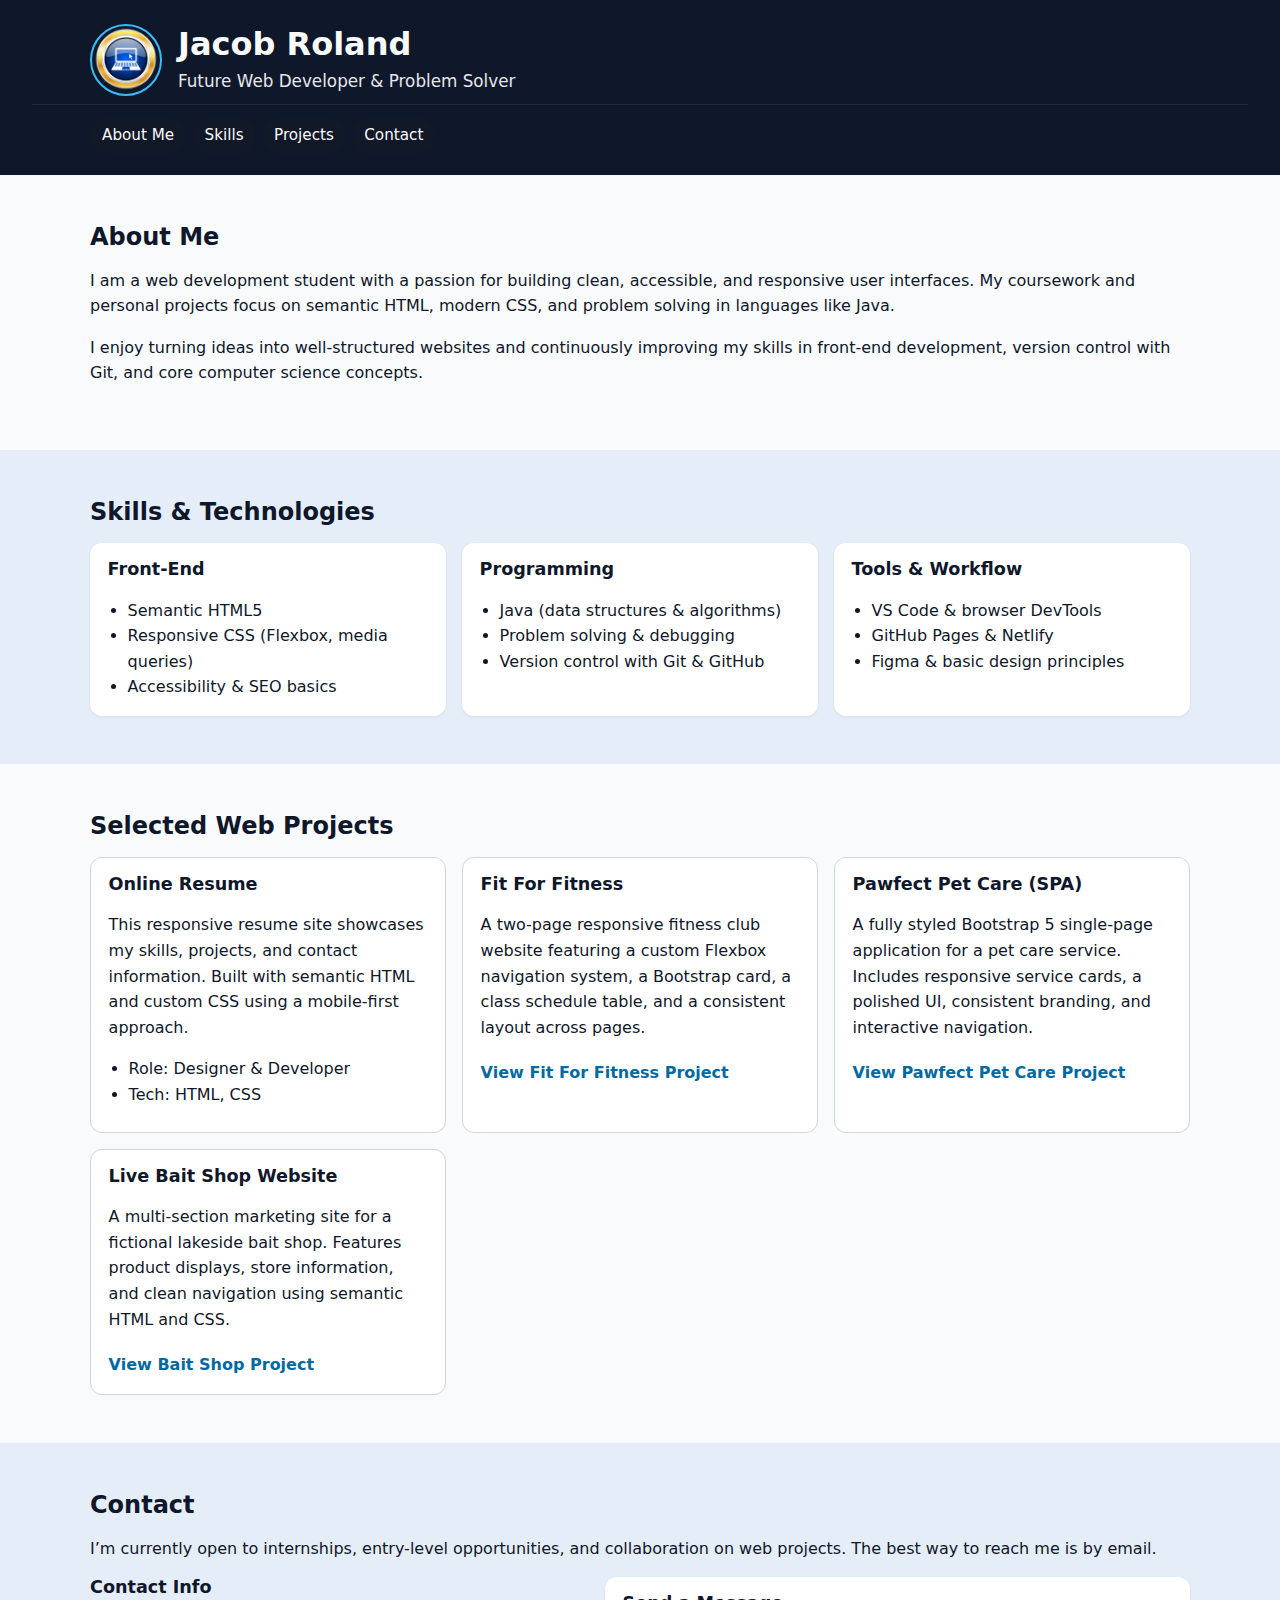
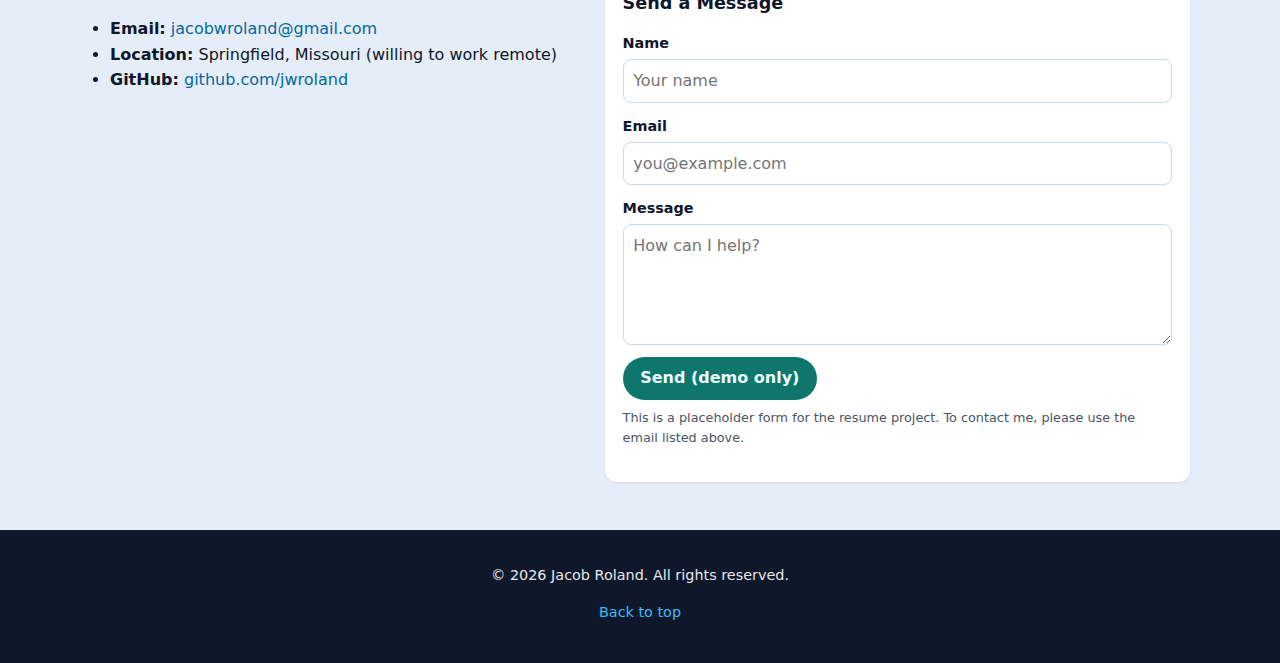
<file: index.html>
<!DOCTYPE html>
<html lang="en">

<head>
    <!--
        Name: Jacob Roland
        Course: Web Dev I – Final Resume Project
        Date: Fall 2025
        File: index.html
        Description: Personal resume website for Exam 4, published on GitHub Pages.
    -->

    <meta charset="UTF-8">
    <meta name="viewport" content="width=device-width, initial-scale=1.0">

    <title>Jacob Roland – Web Developer Resume</title>

    <!-- Basic SEO -->
    <meta name="description"
        content="Online resume and portfolio for Jacob Roland, an aspiring web developer with experience in HTML, CSS, and Java.">
    <meta name="author" content="Jacob Roland">

    <!-- Open Graph (Good for SEO/social) -->
    <meta property="og:title" content="Jacob Roland – Web Developer Resume">
    <meta property="og:description"
        content="Responsive resume site showcasing skills, projects, and contact information.">
    <meta property="og:type" content="website">

    <link rel="stylesheet" href="css/styles.css">
</head>

<body>
    <header class="site-header" id="top">
        <div class="branding">
            <img src="images/profile.png" alt="Professional computer science logo" class="profile-photo">
            <div>
                <h1>Jacob Roland</h1>
                <p class="tagline">Future Web Developer &amp; Problem Solver</p>
            </div>
        </div>

        <nav class="site-nav" aria-label="Primary navigation">
            <ul>
                <li><a href="#about">About Me</a></li>
                <li><a href="#skills">Skills</a></li>
                <li><a href="#projects">Projects</a></li>
                <li><a href="#contact">Contact</a></li>
            </ul>
        </nav>
    </header>

    <main id="main-content">
        <!-- ABOUT SECTION -->
        <section id="about" class="section">
            <div class="section-inner">
                <h2>About Me</h2>
                <p>
                    I am a web development student with a passion for building clean, accessible, and responsive user
                    interfaces.
                    My coursework and personal projects focus on semantic HTML, modern CSS, and problem solving in
                    languages like Java.
                </p>
                <p>
                    I enjoy turning ideas into well-structured websites and continuously improving my skills in
                    front-end development,
                    version control with Git, and core computer science concepts.
                </p>
            </div>
        </section>

        <!-- SKILLS SECTION -->
        <section id="skills" class="section section-alt">
            <div class="section-inner">
                <h2>Skills &amp; Technologies</h2>

         <div class="skills-grid" role="list" aria-label="Technical skills">
                    <article class="skill-card">
                        <h3>Front-End</h3>
                        <ul>
                            <li>Semantic HTML5</li>
                            <li>Responsive CSS (Flexbox, media queries)</li>
                            <li>Accessibility &amp; SEO basics</li>
                        </ul>
                    </article>

                    <article class="skill-card">
                        <h3>Programming</h3>
                        <ul>
                            <li>Java (data structures &amp; algorithms)</li>
                            <li>Problem solving &amp; debugging</li>
                            <li>Version control with Git &amp; GitHub</li>
                        </ul>
                    </article>

                    <article class="skill-card">
                        <h3>Tools &amp; Workflow</h3>
                        <ul>
                            <li>VS Code &amp; browser DevTools</li>
                            <li>GitHub Pages &amp; Netlify</li>
                            <li>Figma &amp; basic design principles</li>
                        </ul>
                    </article>
                </div>
            </div>
        </section>

        <!-- PROJECTS SECTION -->
<section id="projects" class="section">
    <div class="section-inner">
        <h2>Selected Web Projects</h2>

        <div class="projects-grid">

            <!-- ONLINE RESUME (THIS SITE) -->
            <article class="project-card">
                <h3>Online Resume</h3>
                <p>
                    This responsive resume site showcases my skills, projects, and contact information.
                    Built with semantic HTML and custom CSS using a mobile-first approach.
                </p>
                <ul class="project-meta">
                    <li>Role: Designer &amp; Developer</li>
                    <li>Tech: HTML, CSS</li>
                </ul>
            </article>

            <!-- FIT FOR FITNESS -->
            <article class="project-card">
                <h3>Fit For Fitness</h3>
                <p>
                    A two-page responsive fitness club website featuring a custom Flexbox navigation system,
                    a Bootstrap card, a class schedule table, and a consistent layout across pages.
                </p>
                <a class="project-link" href="webprojects/fit-for-fitness/index.html">
                    View Fit For Fitness Project
                </a>
            </article>

            <!-- PAWFECT PET CARE -->
            <article class="project-card">
                <h3>Pawfect Pet Care (SPA)</h3>
                <p>
                    A fully styled Bootstrap 5 single-page application for a pet care service.
                    Includes responsive service cards, a polished UI, consistent branding, and interactive navigation.
                </p>
                <a class="project-link" href="webprojects/pawfect-pet-care/index.html">
                    View Pawfect Pet Care Project
                </a>
            </article>

            <!-- BAIT SHOP -->
            <article class="project-card">
                <h3>Live Bait Shop Website</h3>
                <p>
                    A multi-section marketing site for a fictional lakeside bait shop.
                    Features product displays, store information, and clean navigation using semantic HTML and CSS.
                </p>
                <a class="project-link" href="webprojects/baitshop/index.html">
                    View Bait Shop Project
                </a>
            </article>

        </div>
    </div>
</section>

        <!-- CONTACT SECTION -->
        <section id="contact" class="section section-alt">
            <div class="section-inner">
                <h2>Contact</h2>

                <p>
                    I’m currently open to internships, entry-level opportunities, and collaboration on web projects.
                    The best way to reach me is by email.
                </p>

                <div class="contact-layout">
                    <div class="contact-info">
                        <h3>Contact Info</h3>
                        <ul>
                            <li><strong>Email:</strong> <a href="mailto:jacobwroland@gmail.com">jacobwroland@gmail.com</a>
                            </li>
                            <li><strong>Location:</strong> Springfield, Missouri (willing to work remote)</li>
                            <li><strong>GitHub:</strong> <a
                                    href="https://github.com/jwroland">github.com/jwroland</a>
                            </li>
                        </ul>
                    </div>

                    <form class="contact-form" aria-label="Contact form">
                        <h3>Send a Message</h3>

                        <div class="form-field">
                            <label for="name">Name</label>
                            <input type="text" id="name" name="name" placeholder="Your name">
                        </div>

                        <div class="form-field">
                            <label for="email">Email</label>
                            <input type="email" id="email" name="email" placeholder="you@example.com">
                        </div>

                        <div class="form-field">
                            <label for="message">Message</label>
                            <textarea id="message" name="message" rows="4" placeholder="How can I help?"></textarea>
                        </div>

                        <button type="submit" class="btn-primary">Send (demo only)</button>
                        <p class="form-note">
                            This is a placeholder form for the resume project. To contact me, please use the email
                            listed above.
                        </p>
                    </form>
                </div>
            </div>
        </section>
    </main>

    <footer class="site-footer">
        <p>&copy; <span id="year"></span> Jacob Roland. All rights reserved.</p>
        <p><a href="#top">Back to top</a></p>
    </footer>

    <script>
        // Small, validator-safe enhancement: set current year
        const yearSpan = document.getElementById('year');
        if (yearSpan) {
            yearSpan.textContent = new Date().getFullYear();
        }
    </script>
</body>

</html>
</file>
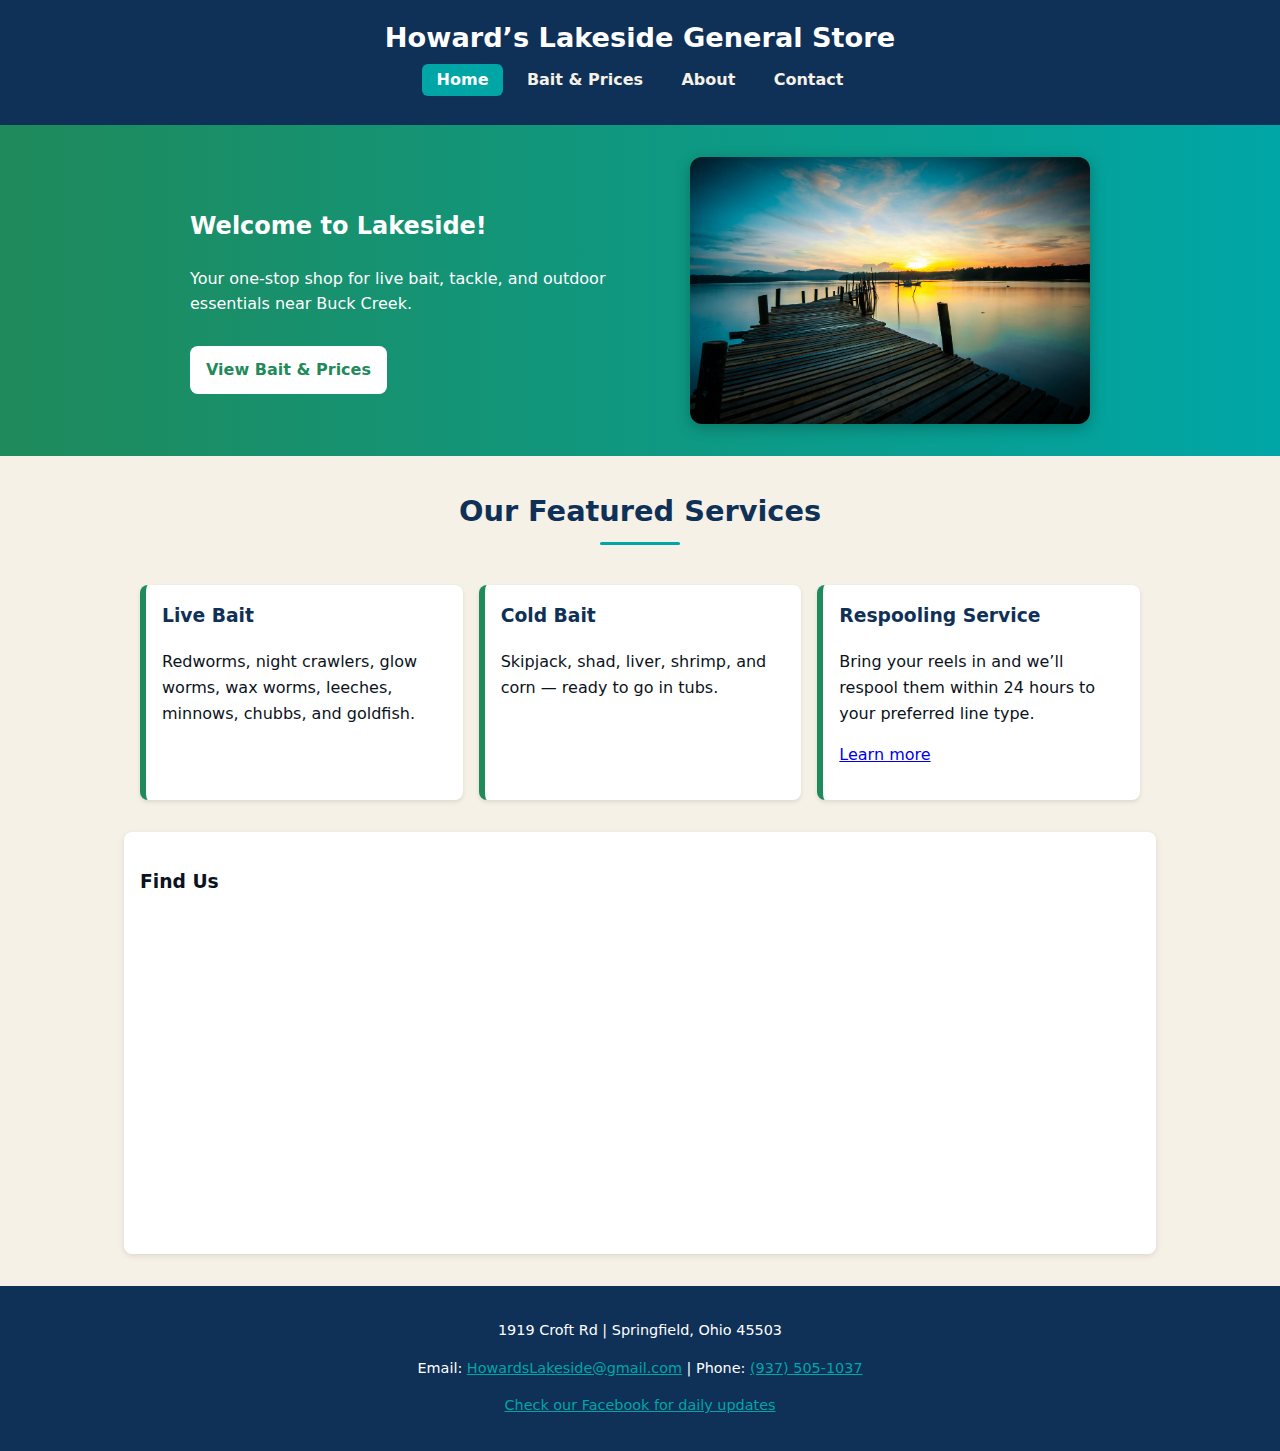
<file: webprojects/baitshop/index.html>
<!DOCTYPE html>
<html lang="en">
<!--Author: Jacob Roland -->

<head>
    <meta charset="UTF-8">
    <meta name="viewport" content="width=device-width, initial-scale=1.0">
    <title>Howard’s Lakeside General Store</title>
    <link rel="stylesheet" href="style.css">
</head>

<body>

    <header class="site-header">
        <h1>Howard’s Lakeside General Store</h1>
        <nav>
            <ul>
                <li><a href="index.html" aria-current="page">Home</a></li>
                <li><a href="bait.html">Bait & Prices</a></li>
                <li><a href="about.html">About</a></li>
                <li><a href="contact.html">Contact</a></li>
            </ul>
        </nav>
    </header>

    <section class="hero">
        <div class="hero-text">
            <h2>Welcome to Lakeside!</h2>
            <p>Your one-stop shop for live bait, tackle, and outdoor essentials near Buck Creek.</p>
            <a class="btn" href="bait.html">View Bait & Prices</a>
        </div>
        <img src="image/hero.jpg" alt="Fishing dock at sunrise on a calm lake">
    </section>

    <section class="features">
        <h2>Our Featured Services</h2>
        <article>
            <h3>Live Bait</h3>
            <p>Redworms, night crawlers, glow worms, wax worms, leeches, minnows, chubbs, and goldfish.</p>
        </article>
        <article>
            <h3>Cold Bait</h3>
            <p>Skipjack, shad, liver, shrimp, and corn — ready to go in tubs.</p>
        </article>
        <article>
            <h3>Respooling Service</h3>
            <p>Bring your reels in and we’ll respool them within 24 hours to your preferred line type.</p>
            <p><a class="text-link" href="about.html#respool">Learn more</a></p>
        </article>
    </section>


    <section class="map">
        <h3>Find Us</h3>
        <iframe title="Map to Howard’s Lakeside General Store"
            src="https://www.google.com/maps?q=1919+Croft+Rd,+Springfield,+Ohio+45503&output=embed"></iframe>
    </section>

    <footer>
        <p>1919 Croft Rd | Springfield, Ohio 45503</p>
        <p>Email: <a href="mailto:HowardsLakeside@gmail.com">HowardsLakeside@gmail.com</a> |
            Phone: <a href="tel:+19375051037">(937) 505-1037</a></p>
        <p><a href="https://www.facebook.com/people/Howards-Lakeside-General-Store/100057407261126/" target="_blank">Check our Facebook for daily updates</a></p>
    </footer>

</body>

</html>
</file>
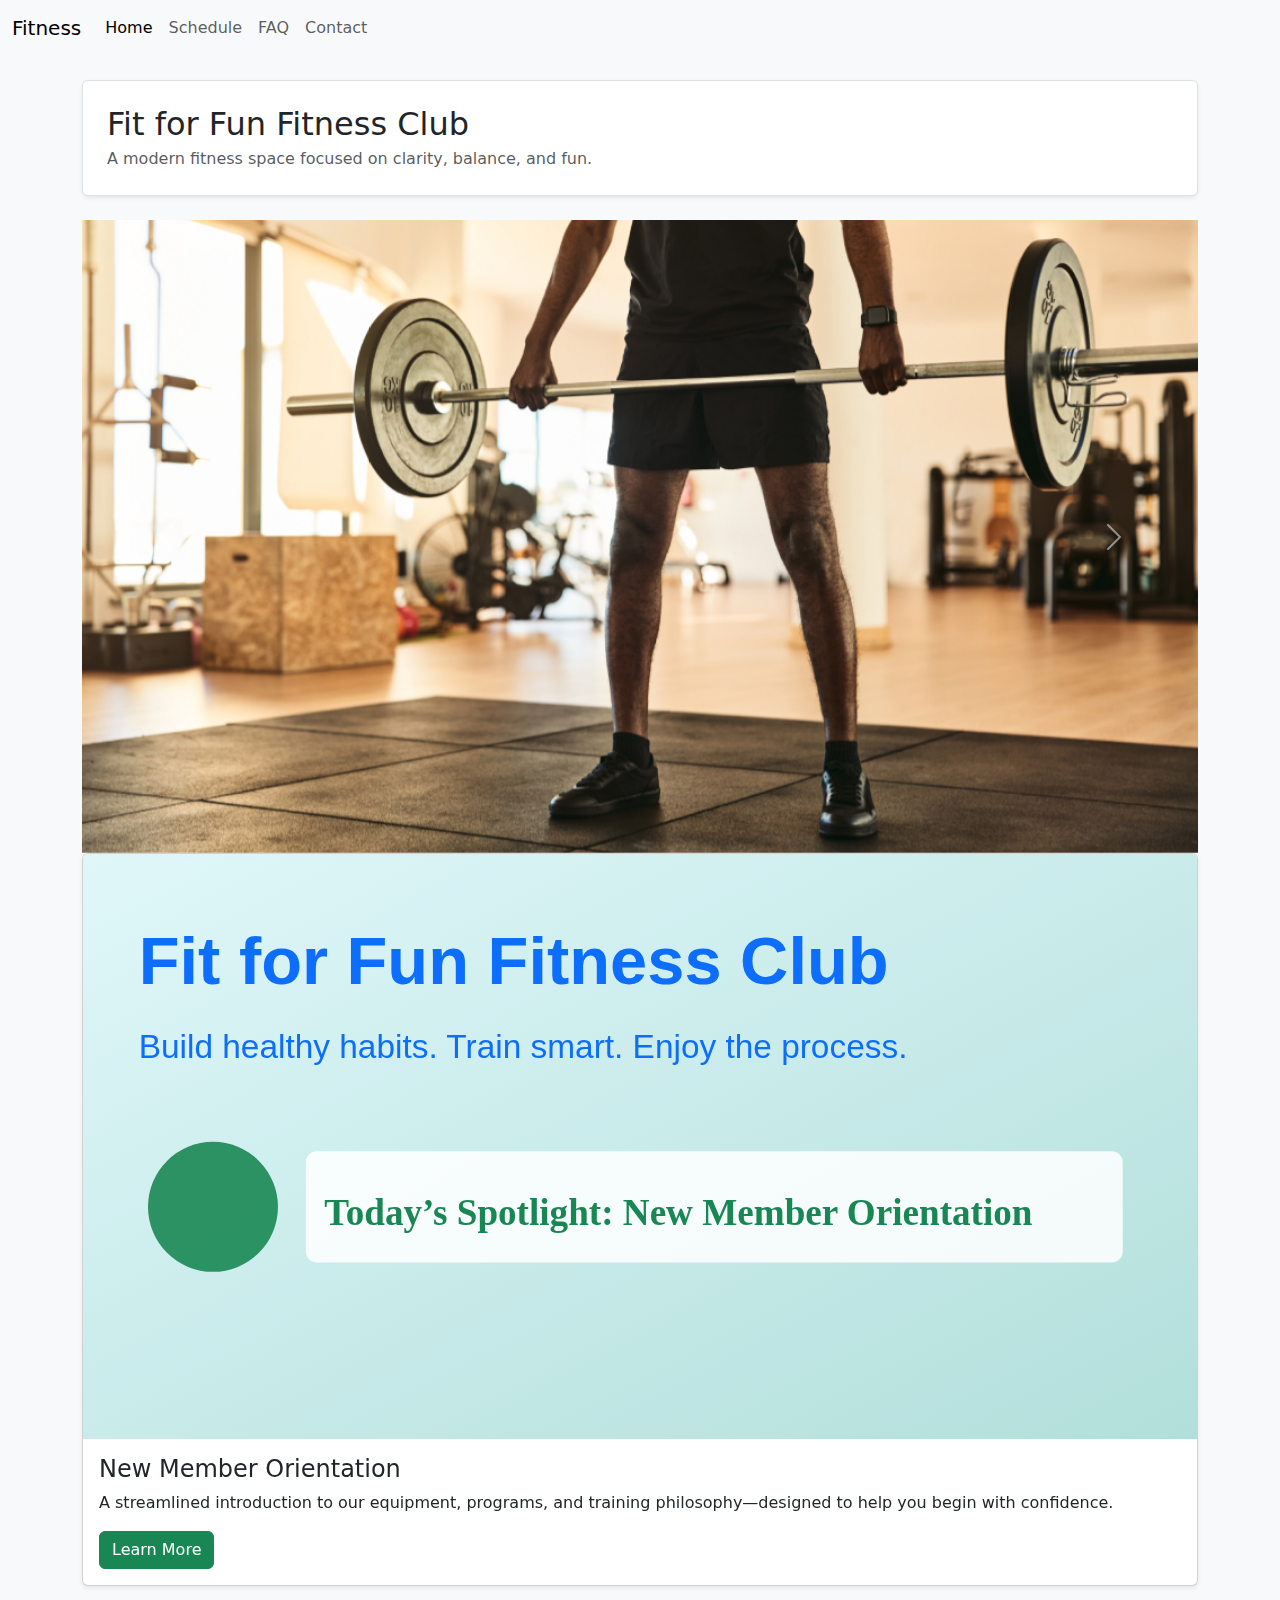
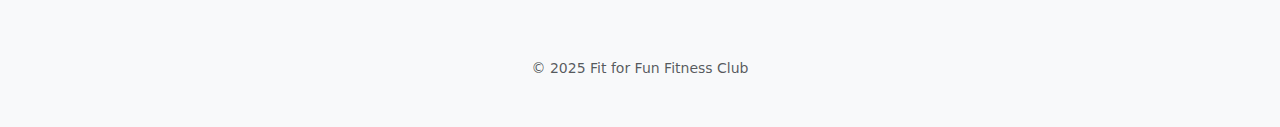
<file: webprojects/fit-for-fitness/index.html>
<!DOCTYPE html>
<html lang="en">
<!-- Name: Jacob Roland -->

<head>
  <meta charset="UTF-8">
  <meta name="viewport" content="width=device-width, initial-scale=1">
  <title>Fit for Fun Fitness Club</title>
  <!-- Bootstrap CSS -->
  <link href="https://cdn.jsdelivr.net/npm/bootstrap@5.3.3/dist/css/bootstrap.min.css" rel="stylesheet">
  <!-- Custom styles -->
  <link href="styles.css" rel="stylesheet">

</head>

<body class="bg-light">

  <!-- Bootstrap Navbar -->
  <nav class="navbar navbar-expand-lg navbar-light bg-light">
    <div class="container-fluid">
      <a class="navbar-brand" href="#">Fitness</a>
      <button class="navbar-toggler" type="button" data-bs-toggle="collapse" data-bs-target="#navbarNav"
        aria-controls="navbarNav" aria-expanded="false" aria-label="Toggle navigation">
        <span class="navbar-toggler-icon"></span>
      </button>
      <div class="collapse navbar-collapse" id="navbarNav">
        <ul class="navbar-nav">
          <li class="nav-item">
            <a class="nav-link active" aria-current="page" href="index.html">Home</a>
          </li>
          <li class="nav-item">
            <a class="nav-link" href="schedule.html">Schedule</a>
          </li>
          <li class="nav-item">
            <a class="nav-link" href="faq.html">FAQ</a>
          </li>
          <li class="nav-item">
            <a class="nav-link" href="contactus.html">Contact</a>
          </li>
        </ul>
      </div>
    </div>
  </nav>

  <main class="container my-4">

    <header class="mb-4 p-4 border rounded shadow-sm bg-white">
      <h1 class="h2 mb-1">Fit for Fun Fitness Club</h1>
      <p class="mb-0 text-muted">
        A modern fitness space focused on clarity, balance, and fun.
      </p>
    </header>
    <!-- Bootstrap Carousel -->
    <div id="carousel" class="carousel slide" data-bs-ride="carousel">
      <div class="carousel-inner">
        <div class="carousel-item active">
          <img src="images/weightlifting.jpg" class="d-block w-100" alt="weight-lifting">
        </div>
        <div class="carousel-item">
          <img src="images/yoga.webp" class="d-block w-100" alt="yoga">
        </div>
        <div class="carousel-item">
          <img src="images/spin.jpg" class="d-block w-100" alt="spin class">
        </div>
      </div>
      <button class="carousel-control-prev" type="button" data-bs-target="#carousel" data-bs-slide="prev">
        <span class="carousel-control-prev-icon" aria-hidden="true"></span>
        <span class="visually-hidden">Previous</span>
      </button>
      <button class="carousel-control-next" type="button" data-bs-target="#carousel" data-bs-slide="next">
        <span class="carousel-control-next-icon" aria-hidden="true"></span>
        <span class="visually-hidden">Next</span>
      </button>
    </div>
    <!-- Single Bootstrap Card -->
    <section class="mb-5">
      <div class="card shadow-sm">
        <img src="images/fitness-card.svg" class="card-img-top" alt="Fitness promotional graphic">
        <div class="card-body">
          <h2 class="card-title h4">New Member Orientation</h2>
          <p class="card-text">A streamlined introduction to our equipment, programs, and training philosophy—designed
            to help you begin with confidence.</p>
          <a href="contactus.html" class="btn btn-success">Learn More</a>
        </div>
      </div>
    </section>

    <footer class="py-4 text-center text-muted small">
      <p class="mb-0">&copy; 2025 Fit for Fun Fitness Club</p>
    </footer>

  </main>
  <!-- Bootstrap JS -->
  <script src="https://cdn.jsdelivr.net/npm/bootstrap@5.3.3/dist/js/bootstrap.bundle.min.js"></script>
</body>

</html>
</file>
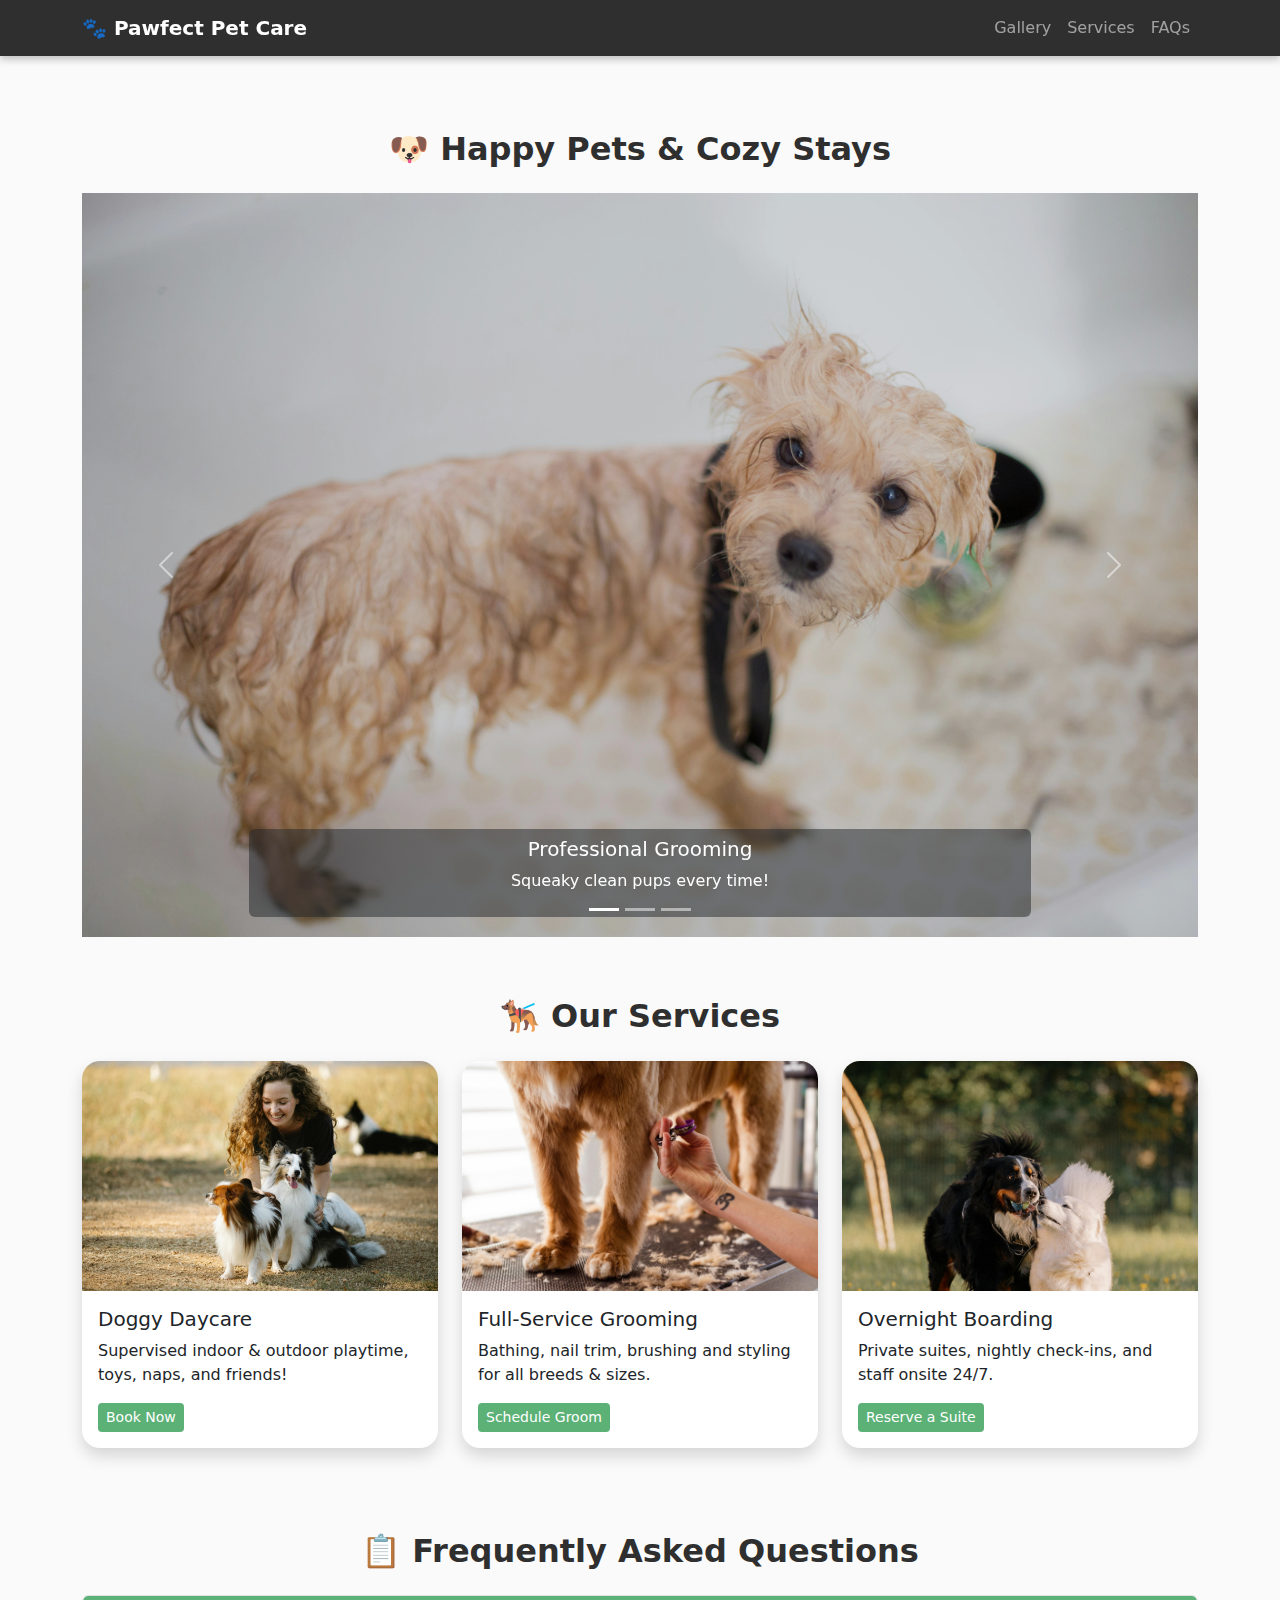
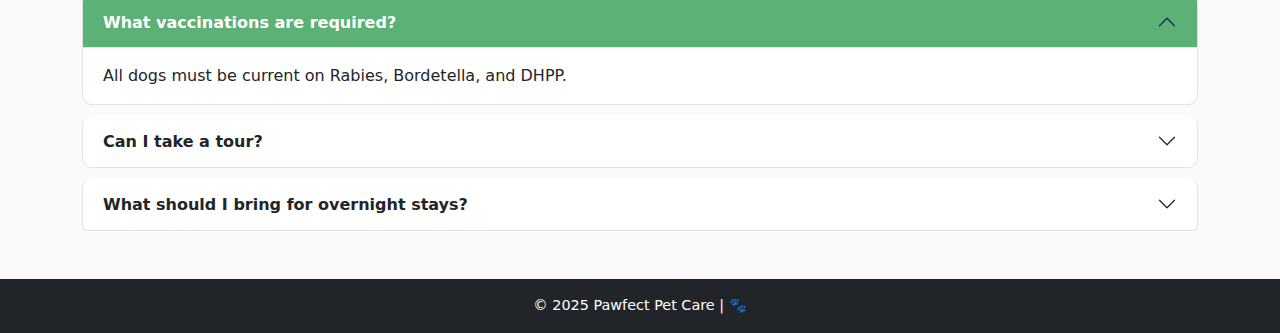
<file: webprojects/pawfect-pet-care/index.html>
<!DOCTYPE html>
<html lang="en">

<head>
    <meta charset="UTF-8">
    <meta name="viewport" content="width=device-width, initial-scale=1">
    <title>Pawfect Pet Care</title>

    <!-- Bootstrap 5 CSS -->
    <link href="https://cdn.jsdelivr.net/npm/bootstrap@5.3.3/dist/css/bootstrap.min.css" rel="stylesheet">

    <link rel="stylesheet" href="styles.css">

    <!-- Smooth Scroll -->
    <style>
        html {
            scroll-behavior: smooth;
        }

        body {
            padding-top: 70px;
            /* prevents navbar overlap */
        }

        .section-title {
            text-align: center;
            font-weight: 700;
            margin-top: 60px;
            margin-bottom: 25px;
        }
    </style>
</head>

<body>

    <!-- NAVIGATION BAR -->
    <!-- Fixed-top + anchored links -->
    <nav class="navbar navbar-expand-lg navbar-dark bg-dark fixed-top">
        <div class="container">
            <a class="navbar-brand fw-bold" href="#">🐾 Pawfect Pet Care</a>

            <!-- Mobile menu button -->
            <button class="navbar-toggler" type="button" data-bs-toggle="collapse" data-bs-target="#navbarNav"
                aria-controls="navbarNav" aria-expanded="false" aria-label="Toggle navigation">
                <span class="navbar-toggler-icon"></span>
            </button>

            <!-- Navbar links -->
            <div class="collapse navbar-collapse" id="navbarNav">
                <ul class="navbar-nav ms-auto text-center">
                    <li class="nav-item"><a class="nav-link" href="#gallery">Gallery</a></li>
                    <li class="nav-item"><a class="nav-link" href="#services">Services</a></li>
                    <li class="nav-item"><a class="nav-link" href="#faq">FAQs</a></li>
                </ul>
            </div>
        </div>
    </nav>


    <!-- CAROUSEL SECTION -->
    <section id="gallery" class="container">
        <h2 class="section-title">🐶 Happy Pets & Cozy Stays</h2>

        <div id="petCarousel" class="carousel slide" data-bs-ride="carousel">

            <!-- Indicators -->
            <div class="carousel-indicators">
                <button type="button" data-bs-target="#petCarousel" data-bs-slide-to="0" class="active"></button>
                <button type="button" data-bs-target="#petCarousel" data-bs-slide-to="1"></button>
                <button type="button" data-bs-target="#petCarousel" data-bs-slide-to="2"></button>
            </div>

            <!-- Images -->
            <div class="carousel-inner">

                <div class="carousel-item active">
                    <img src="images/dogbath.jpg" class="d-block w-100" alt="Dog getting groomed">
                    <div class="carousel-caption bg-dark bg-opacity-50 p-2 rounded">
                        <h5>Professional Grooming</h5>
                        <p>Squeaky clean pups every time!</p>
                    </div>
                </div>

                <div class="carousel-item">
                    <img src="images/catsuite.jpg" class="d-block w-100" alt="Cat boarding suite">
                    <div class="carousel-caption bg-dark bg-opacity-50 p-2 rounded">
                        <h5>Luxury Boarding Suites</h5>
                        <p>Comfy beds, playtime, and constant care.</p>
                    </div>
                </div>

                <div class="carousel-item">
                    <img src="images/playyard.jpg" class="d-block w-100" alt="Dogs playing">
                    <div class="carousel-caption bg-dark bg-opacity-50 p-2 rounded">
                        <h5>Outdoor Play Yards</h5>
                        <p>Safe, supervised fun for energetic pets!</p>
                    </div>
                </div>
            </div>

            <!-- Buttons -->
            <button class="carousel-control-prev" type="button" data-bs-target="#petCarousel" data-bs-slide="prev">
                <span class="carousel-control-prev-icon"></span>
            </button>

            <button class="carousel-control-next" type="button" data-bs-target="#petCarousel" data-bs-slide="next">
                <span class="carousel-control-next-icon"></span>
            </button>
        </div>
    </section>


    <!-- SERVICES CARDS -->
    <section id="services" class="container">
        <h2 class="section-title">🐕‍🦺 Our Services</h2>

        <div class="row">

            <!-- CARD 1 -->
            <div class="col-md-4 mb-4">
                <div class="card shadow">
                    <img src="images/daycare.jpg" class="card-img-top" alt="Dog daycare attention">
                    <div class="card-body">
                        <h5 class="card-title">Doggy Daycare</h5>
                        <p class="card-text">Supervised indoor & outdoor playtime, toys, naps, and friends!</p>
                        <a href="#" class="btn btn-dark btn-sm">Book Now</a>
                    </div>
                </div>
            </div>

            <!-- CARD 2 -->
            <div class="col-md-4 mb-4">
                <div class="card shadow">
                    <img src="images/grooming.jpg" class="card-img-top" alt="Pet spa grooming">
                    <div class="card-body">
                        <h5 class="card-title">Full-Service Grooming</h5>
                        <p class="card-text">Bathing, nail trim, brushing and styling for all breeds & sizes.</p>
                        <a href="#" class="btn btn-dark btn-sm">Schedule Groom</a>
                    </div>
                </div>
            </div>

            <!-- CARD 3 -->
            <div class="col-md-4 mb-4">
                <div class="card shadow">
                    <img src="images/boarding.jpg" class="card-img-top"
                        alt="Dogs playing waiting to be boarded for overnight stay">
                    <div class="card-body">
                        <h5 class="card-title">Overnight Boarding</h5>
                        <p class="card-text">Private suites, nightly check-ins, and staff onsite 24/7.</p>
                        <a href="#" class="btn btn-dark btn-sm">Reserve a Suite</a>
                    </div>
                </div>
            </div>

        </div>
    </section>


    <!-- FAQ ACCORDION -->
    <section id="faq" class="container">
        <h2 class="section-title">📋 Frequently Asked Questions</h2>

        <div class="accordion" id="faqAccordion">

            <!-- FAQ 1 -->
            <div class="accordion-item">
                <h2 class="accordion-header">
                    <button class="accordion-button" data-bs-toggle="collapse" data-bs-target="#faq1">
                        What vaccinations are required?
                    </button>
                </h2>
                <div id="faq1" class="accordion-collapse collapse show" data-bs-parent="#faqAccordion">
                    <div class="accordion-body">
                        All dogs must be current on Rabies, Bordetella, and DHPP.
                    </div>
                </div>
            </div>

            <!-- FAQ 2 -->
            <div class="accordion-item">
                <h2 class="accordion-header">
                    <button class="accordion-button collapsed" data-bs-toggle="collapse" data-bs-target="#faq2">
                        Can I take a tour?
                    </button>
                </h2>
                <div id="faq2" class="accordion-collapse collapse" data-bs-parent="#faqAccordion">
                    <div class="accordion-body">
                        Yes! Tours are available 7 days a week from 9am–5pm.
                    </div>
                </div>
            </div>

            <!-- FAQ 3 -->
            <div class="accordion-item">
                <h2 class="accordion-header">
                    <button class="accordion-button collapsed" data-bs-toggle="collapse" data-bs-target="#faq3">
                        What should I bring for overnight stays?
                    </button>
                </h2>
                <div id="faq3" class="accordion-collapse collapse" data-bs-parent="#faqAccordion">
                    <div class="accordion-body">
                        Bring food, medication, and a favorite toy or blanket!
                    </div>
                </div>
            </div>

        </div>
    </section>

    <!-- FOOTER -->
    <footer class="bg-dark text-center text-white mt-5 p-3">
        © 2025 Pawfect Pet Care | 🐾
    </footer>

    <!-- Bootstrap JS -->
    <script src="https://cdn.jsdelivr.net/npm/bootstrap@5.3.3/dist/js/bootstrap.bundle.min.js"></script>

    <button id="backToTop">🐾</button>

    <!-- Custom Vanilla JavaScript allowed by assignment. No frameworks used. -->
    <script>
        const btn = document.getElementById("backToTop");

        window.addEventListener("scroll", () => {
            btn.style.display = (window.scrollY > 300) ? "block" : "none";
        });

        btn.addEventListener("click", () => {
            window.scrollTo({ top: 0, behavior: "smooth" });
        });
    </script>

</body>

</html>
</file>
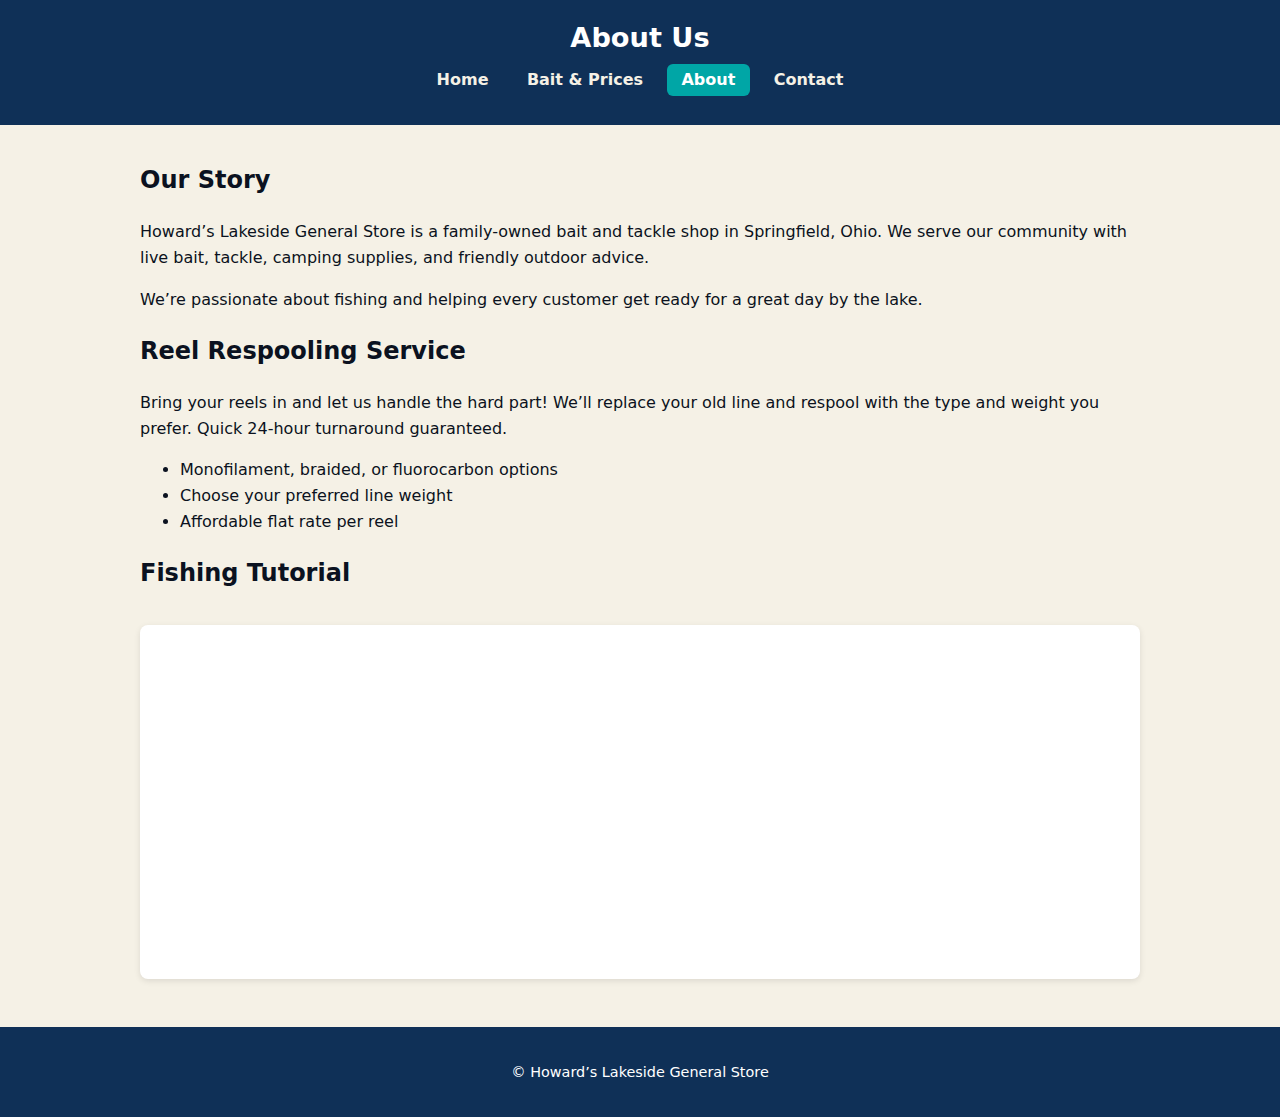
<file: webprojects/baitshop/about.html>
<!DOCTYPE html>
<html lang="en">
<!--Author: Jacob Roland -->

<head>
  <meta charset="UTF-8">
  <meta name="viewport" content="width=device-width, initial-scale=1.0">
  <title>About Us – Howard’s Lakeside</title>
  <link rel="stylesheet" href="style.css">
</head>

<body>

  <header class="site-header">
    <h1>About Us</h1>
    <nav>
      <ul>
        <li><a href="index.html">Home</a></li>
        <li><a href="bait.html">Bait & Prices</a></li>
        <li><a href="about.html" aria-current="page">About</a></li>
        <li><a href="contact.html">Contact</a></li>
      </ul>
    </nav>
  </header>

  <main class="content">
    <section>
      <h2>Our Story</h2>
      <p>Howard’s Lakeside General Store is a family-owned bait and tackle shop in Springfield, Ohio. We serve our
        community with live bait, tackle, camping supplies, and friendly outdoor advice.</p>
      <p>We’re passionate about fishing and helping every customer get ready for a great day by the lake.</p>
    </section>

    <section id="respool">
      <h2>Reel Respooling Service</h2>
      <p>Bring your reels in and let us handle the hard part! We’ll replace your old line and respool with the type and
        weight you prefer. Quick 24-hour turnaround guaranteed.</p>
      <ul>
        <li>Monofilament, braided, or fluorocarbon options</li>
        <li>Choose your preferred line weight</li>
        <li>Affordable flat rate per reel</li>
      </ul>
    </section>

    <section>
      <h2>Fishing Tutorial</h2>
      <div class="video-wrapper">
        <iframe width="560" height="315" src="https://www.youtube.com/embed/rhhBPNUXYis?si=JfxhDBa541dbD74s"
          title="YouTube video player" frameborder="0"
          allow="accelerometer; autoplay; clipboard-write; encrypted-media; gyroscope; picture-in-picture; web-share"
          referrerpolicy="strict-origin-when-cross-origin" allowfullscreen></iframe>
      </div>
    </section>
  </main>

  <footer>
    <p>&copy; Howard’s Lakeside General Store</p>
  </footer>

</body>

</html>
</file>
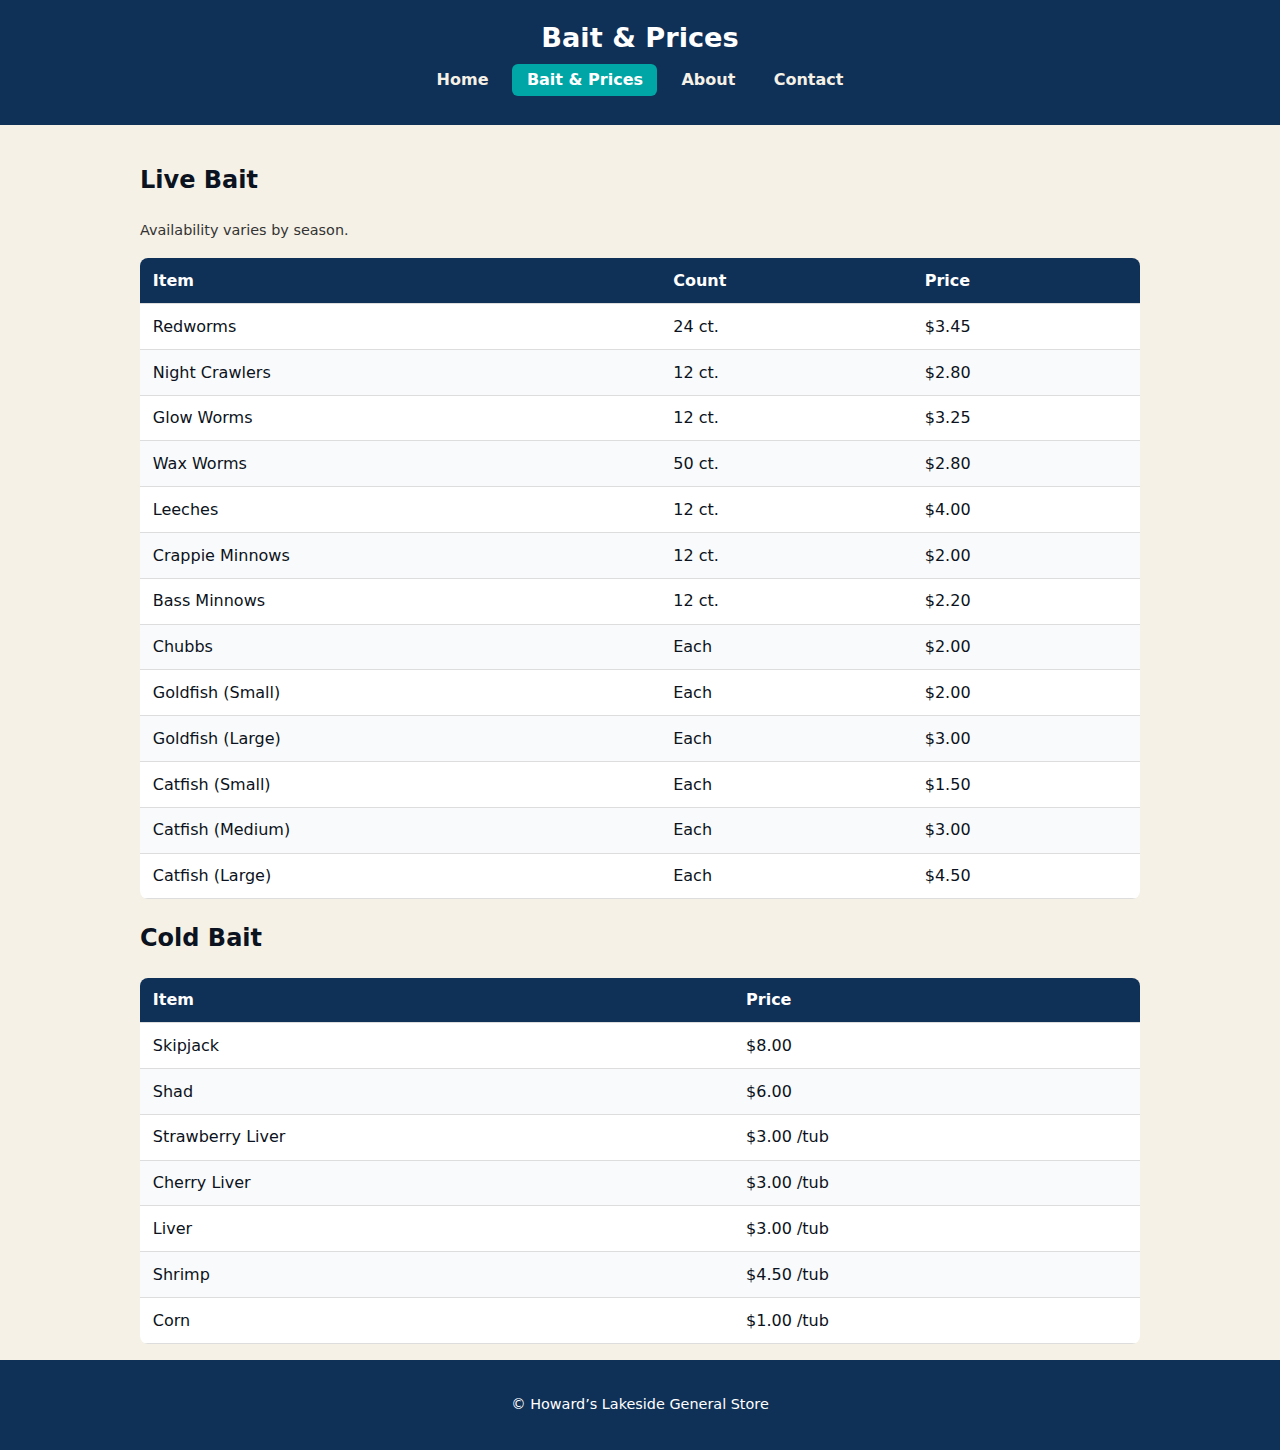
<file: webprojects/baitshop/bait.html>
<!DOCTYPE html>
<html lang="en">
<!--Author: Jacob Roland -->
<head>
  <meta charset="UTF-8">
  <meta name="viewport" content="width=device-width, initial-scale=1.0">
  <title>Bait & Prices – Howard’s Lakeside</title>
  <link rel="stylesheet" href="style.css">
</head>
<body>
  <header class="site-header">
    <h1>Bait & Prices</h1>
    <nav>
      <ul>
        <li><a href="index.html">Home</a></li>
        <li><a href="bait.html" aria-current="page">Bait & Prices</a></li>
        <li><a href="about.html">About</a></li>
        <li><a href="contact.html">Contact</a></li>
      </ul>
    </nav>
  </header>

  <main class="content">
    <section>
      <h2>Live Bait</h2>
      <p class="note">Availability varies by season.</p>
      <table>
        <thead><tr><th>Item</th><th>Count</th><th>Price</th></tr></thead>
        <tbody>
          <tr><td>Redworms</td><td>24 ct.</td><td>$3.45</td></tr>
          <tr><td>Night Crawlers</td><td>12 ct.</td><td>$2.80</td></tr>
          <tr><td>Glow Worms</td><td>12 ct.</td><td>$3.25</td></tr>
          <tr><td>Wax Worms</td><td>50 ct.</td><td>$2.80</td></tr>
          <tr><td>Leeches</td><td>12 ct.</td><td>$4.00</td></tr>
          <tr><td>Crappie Minnows</td><td>12 ct.</td><td>$2.00</td></tr>
          <tr><td>Bass Minnows</td><td>12 ct.</td><td>$2.20</td></tr>
          <tr><td>Chubbs</td><td>Each</td><td>$2.00</td></tr>
          <tr><td>Goldfish (Small)</td><td>Each</td><td>$2.00</td></tr>
          <tr><td>Goldfish (Large)</td><td>Each</td><td>$3.00</td></tr>
          <tr><td>Catfish (Small)</td><td>Each</td><td>$1.50</td></tr>
          <tr><td>Catfish (Medium)</td><td>Each</td><td>$3.00</td></tr>
          <tr><td>Catfish (Large)</td><td>Each</td><td>$4.50</td></tr>
        </tbody>
      </table>
    </section>

    <section>
      <h2>Cold Bait</h2>
      <table>
        <thead><tr><th>Item</th><th>Price</th></tr></thead>
        <tbody>
          <tr><td>Skipjack</td><td>$8.00</td></tr>
          <tr><td>Shad</td><td>$6.00</td></tr>
          <tr><td>Strawberry Liver</td><td>$3.00 /tub</td></tr>
          <tr><td>Cherry Liver</td><td>$3.00 /tub</td></tr>
          <tr><td>Liver</td><td>$3.00 /tub</td></tr>
          <tr><td>Shrimp</td><td>$4.50 /tub</td></tr>
          <tr><td>Corn</td><td>$1.00 /tub</td></tr>
        </tbody>
      </table>
    </section>
  </main>

  <footer>
    <p>&copy; Howard’s Lakeside General Store</p>
  </footer>
</body>
</html>
</file>
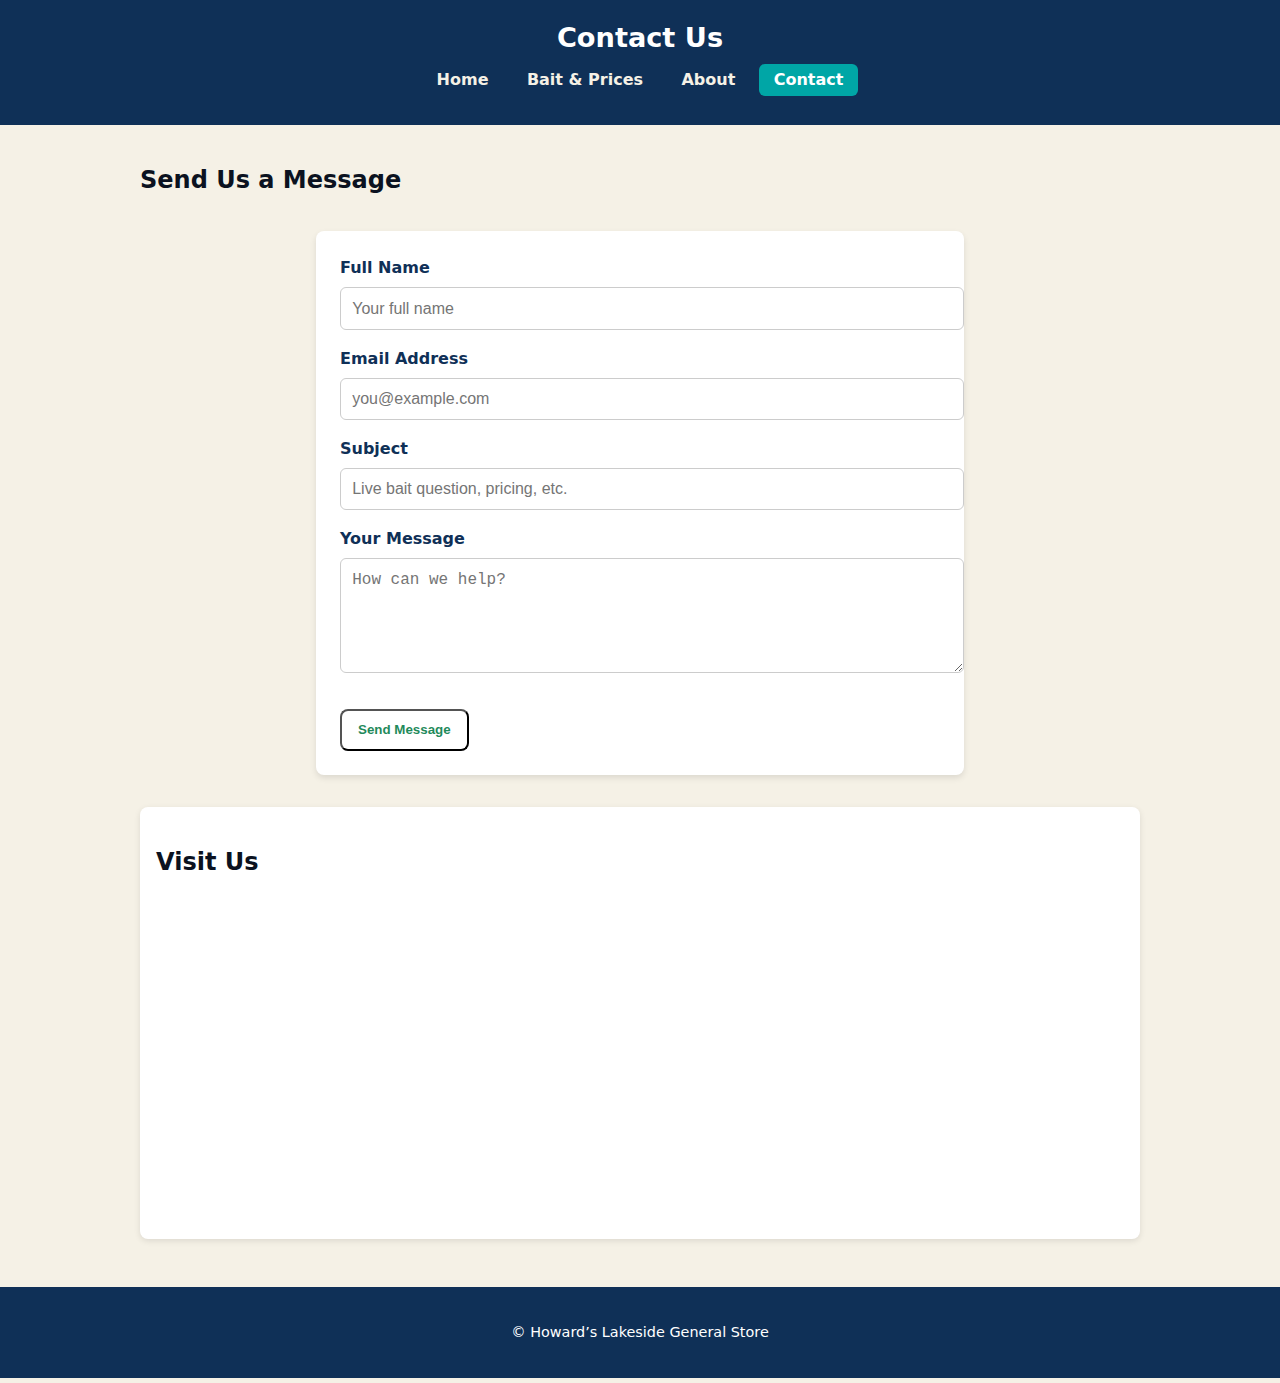
<file: webprojects/baitshop/contact.html>
<!DOCTYPE html>
<html lang="en">
<!--Author: Jacob Roland -->
<head>
  <meta charset="UTF-8">
  <meta name="viewport" content="width=device-width, initial-scale=1.0">
  <title>Contact – Howard’s Lakeside</title>
  <link rel="stylesheet" href="style.css">
</head>
<body>

  <header class="site-header">
    <h1>Contact Us</h1>
    <nav>
      <ul>
        <li><a href="index.html">Home</a></li>
        <li><a href="bait.html">Bait & Prices</a></li>
        <li><a href="about.html">About</a></li>
        <li><a href="contact.html" aria-current="page">Contact</a></li>
      </ul>
    </nav>
  </header>

  <main class="content">
    <section>
      <h2>Send Us a Message</h2>
      <form method="get" action="https://wp.zybooks.com/form-viewer.php" target="_blank" class="contact-form">
        <div class="form-row">
          <label for="name">Full Name</label>
          <input type="text" id="name" name="name" placeholder="Your full name" required>
        </div>

        <div class="form-row">
          <label for="email">Email Address</label>
          <input type="email" id="email" name="email" placeholder="you@example.com" required>
        </div>

        <div class="form-row">
          <label for="subject">Subject</label>
          <input type="text" id="subject" name="subject" placeholder="Live bait question, pricing, etc.">
        </div>

        <div class="form-row">
          <label for="message">Your Message</label>
          <textarea id="message" name="message" rows="5" placeholder="How can we help?" required></textarea>
        </div>

        <button class="btn" type="submit">Send Message</button>
      </form>
    </section>

    <section class="map">
      <h2>Visit Us</h2>
      <iframe
        title="Map to Howard’s Lakeside General Store"
        src="https://www.google.com/maps?q=1919+Croft+Rd,+Springfield,+Ohio+45503&output=embed">
      </iframe>
    </section>
  </main>

  <footer>
    <p>&copy; Howard’s Lakeside General Store</p>
  </footer>

</body>
</html>
</file>
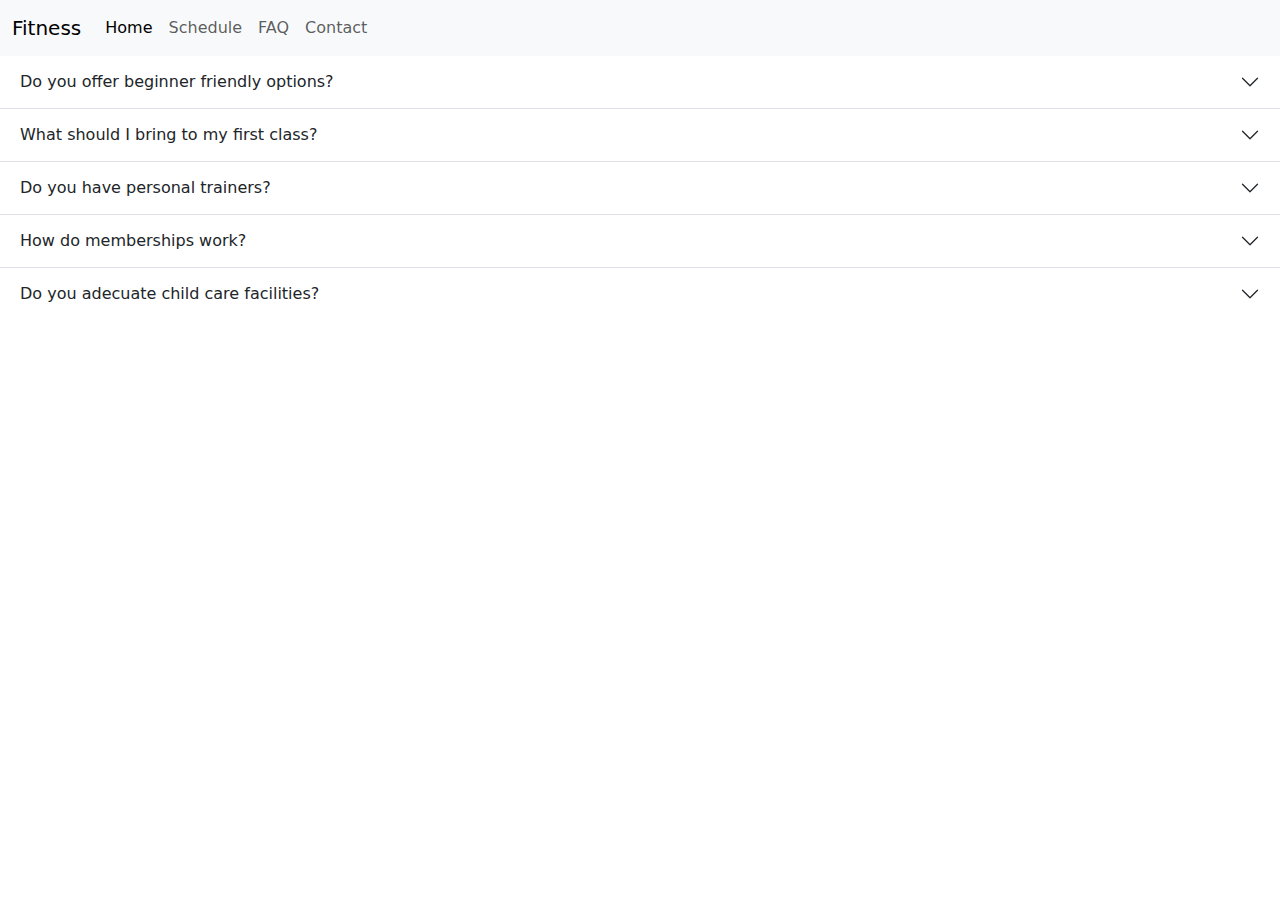
<file: webprojects/fit-for-fitness/faq.html>
<!DOCTYPE html>
<html lang="en">

<head>
    <meta charset="UTF-8">
    <meta name="viewport" content="width=device-width, initial-scale=1">
    <title>Fit for Fun Fitness Club</title>
    <!-- Bootstrap CSS -->
    <link href="https://cdn.jsdelivr.net/npm/bootstrap@5.3.3/dist/css/bootstrap.min.css" rel="stylesheet">
    <!-- Custom styles -->
    <link href="styles.css" rel="stylesheet">

</head>

<body>
    <!-- Bootstrap Navbar -->
  <nav class="navbar navbar-expand-lg navbar-light bg-light">
    <div class="container-fluid">
      <a class="navbar-brand" href="#">Fitness</a>
      <button class="navbar-toggler" type="button" data-bs-toggle="collapse" data-bs-target="#navbarNav"
        aria-controls="navbarNav" aria-expanded="false" aria-label="Toggle navigation">
        <span class="navbar-toggler-icon"></span>
      </button>
      <div class="collapse navbar-collapse" id="navbarNav">
        <ul class="navbar-nav">
          <li class="nav-item">
            <a class="nav-link active" aria-current="page" href="index.html">Home</a>
          </li>
          <li class="nav-item">
            <a class="nav-link" href="schedule.html">Schedule</a>
          </li>
          <li class="nav-item">
            <a class="nav-link" href="faq.html">FAQ</a>
          </li>
          <li class="nav-item">
            <a class="nav-link" href="contactus.html">Contact</a>
          </li>
        </ul>
      </div>
    </div>
  </nav>
  
    <!-- Accordion -->
    <div class="accordion accordion-flush" id="accordionFlushExample">
        <div class="accordion-item">
            <h2 class="accordion-header" id="flush-headingOne">
                <button class="accordion-button collapsed" type="button" data-bs-toggle="collapse"
                    data-bs-target="#flush-collapseOne" aria-expanded="false" aria-controls="flush-collapseOne">
                    Do you offer beginner friendly options?
                </button>
            </h2>
            <div id="flush-collapseOne" class="accordion-collapse collapse" aria-labelledby="flush-headingOne"
                data-bs-parent="#accordionFlushExample">
                <div class="accordion-body"><strong>The short answer, Yes.</strong>
                    We offer beginner classes for everything!</div>
            </div>
        </div>
        <div class="accordion-item">
            <h2 class="accordion-header" id="flush-headingTwo">
                <button class="accordion-button collapsed" type="button" data-bs-toggle="collapse"
                    data-bs-target="#flush-collapseTwo" aria-expanded="false" aria-controls="flush-collapseTwo">
                    What should I bring to my first class?
                </button>
            </h2>
            <div id="flush-collapseTwo" class="accordion-collapse collapse" aria-labelledby="flush-headingTwo"
                data-bs-parent="#accordionFlushExample">
                <div class="accordion-body"><strong>Hydration and a Towel.</strong>You must stay hydrated!</div>
            </div>
        </div>
        <div class="accordion-item">
            <h2 class="accordion-header" id="flush-headingThree">
                <button class="accordion-button collapsed" type="button" data-bs-toggle="collapse"
                    data-bs-target="#flush-collapseThree" aria-expanded="false" aria-controls="flush-collapseThree">
                    Do you have personal trainers?
                </button>
            </h2>
            <div id="flush-collapseThree" class="accordion-collapse collapse" aria-labelledby="flush-headingThree"
                data-bs-parent="#accordionFlushExample">
                <div class="accordion-body"><strong>Yes!</strong>Personal trainers are available for private sessions.</div>
            </div>
        </div>
        <div class="accordion-item">
            <h2 class="accordion-header" id="flush-headingFour">
                <button class="accordion-button collapsed" type="button" data-bs-toggle="collapse"
                    data-bs-target="#flush-collapseFour" aria-expanded="false" aria-controls="flush-collapseOne">
                    How do memberships work?
                </button>
            </h2>
            <div id="flush-collapseFour" class="accordion-collapse collapse" aria-labelledby="flush-headingOne"
                data-bs-parent="#accordionFlushExample">
                <div class="accordion-body"><strong>We offer Monthly, Quarterly, and Annual plans.</strong></div>
            </div>
        </div><div class="accordion-item">
            <h2 class="accordion-header" id="flush-headingFive">
                <button class="accordion-button collapsed" type="button" data-bs-toggle="collapse"
                    data-bs-target="#flush-collapseFive" aria-expanded="false" aria-controls="flush-collapseOne">
                    Do you adecuate child care facilities?
                </button>
            </h2>
            <div id="flush-collapseFive" class="accordion-collapse collapse" aria-labelledby="flush-headingOne"
                data-bs-parent="#accordionFlushExample">
                <div class="accordion-body"><strong>Yes we do!</strong>We have child care during our morning and evening sessions.</div>
            </div>
        </div>
    </div>
    <!-- Bootstrap JS -->
    <script src="https://cdn.jsdelivr.net/npm/bootstrap@5.3.3/dist/js/bootstrap.bundle.min.js"></script>
</body>

</html>
</file>
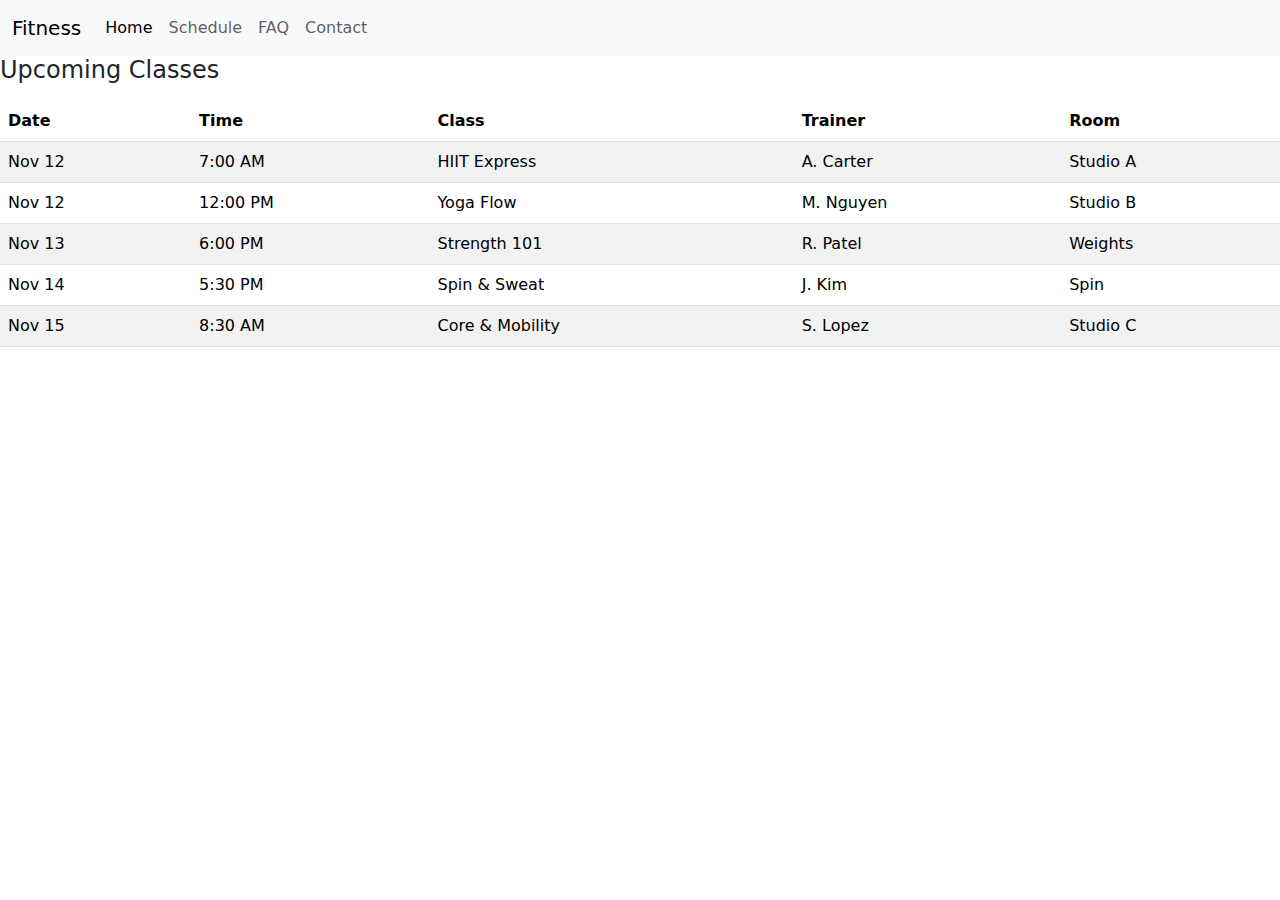
<file: webprojects/fit-for-fitness/schedule.html>
<!DOCTYPE html>
<html lang="en">
<head>
  <meta charset="UTF-8">
  <meta name="viewport" content="width=device-width, initial-scale=1">
  <title>Schedule</title>
  <!-- Bootstrap CSS -->
  <link href="https://cdn.jsdelivr.net/npm/bootstrap@5.3.3/dist/css/bootstrap.min.css" rel="stylesheet">
  <!-- Custom styles -->
  <link href="styles.css" rel="stylesheet">

</head>
<body>
    <!-- Bootstrap Navbar -->
  <nav class="navbar navbar-expand-lg navbar-light bg-light">
    <div class="container-fluid">
      <a class="navbar-brand" href="#">Fitness</a>
      <button class="navbar-toggler" type="button" data-bs-toggle="collapse" data-bs-target="#navbarNav"
        aria-controls="navbarNav" aria-expanded="false" aria-label="Toggle navigation">
        <span class="navbar-toggler-icon"></span>
      </button>
      <div class="collapse navbar-collapse" id="navbarNav">
        <ul class="navbar-nav">
          <li class="nav-item">
            <a class="nav-link active" aria-current="page" href="index.html">Home</a>
          </li>
          <li class="nav-item">
            <a class="nav-link" href="schedule.html">Schedule</a>
          </li>
          <li class="nav-item">
            <a class="nav-link" href="faq.html">FAQ</a>
          </li>
          <li class="nav-item">
            <a class="nav-link" href="contactus.html">Contact</a>
          </li>
        </ul>
      </div>
    </div>
  </nav>

  <!-- Bootstrap Table -->
    <section class="mb-5">
      <h2 class="h4 mb-3">Upcoming Classes</h2>
      <div class="table-responsive">
        <table class="table table-striped align-middle">
          <thead>
            <tr>
              <th>Date</th>
              <th>Time</th>
              <th>Class</th>
              <th>Trainer</th>
              <th>Room</th>
            </tr>
          </thead>
          <tbody>
            <tr>
              <td>Nov 12</td>
              <td>7:00 AM</td>
              <td>HIIT Express</td>
              <td>A. Carter</td>
              <td>Studio A</td>
            </tr>
            <tr>
              <td>Nov 12</td>
              <td>12:00 PM</td>
              <td>Yoga Flow</td>
              <td>M. Nguyen</td>
              <td>Studio B</td>
            </tr>
            <tr>
              <td>Nov 13</td>
              <td>6:00 PM</td>
              <td>Strength 101</td>
              <td>R. Patel</td>
              <td>Weights</td>
            </tr>
            <tr>
              <td>Nov 14</td>
              <td>5:30 PM</td>
              <td>Spin &amp; Sweat</td>
              <td>J. Kim</td>
              <td>Spin</td>
            </tr>
            <tr>
              <td>Nov 15</td>
              <td>8:30 AM</td>
              <td>Core &amp; Mobility</td>
              <td>S. Lopez</td>
              <td>Studio C</td>
            </tr>
          </tbody>
        </table>
      </div>
    </section>
    <!-- Bootstrap JS -->
  <script src="https://cdn.jsdelivr.net/npm/bootstrap@5.3.3/dist/js/bootstrap.bundle.min.js"></script>
</body>
</html>
</file>
<file: webprojects/baitshop/style.css>
/* Author: Jacob Roland*/

body {
  font-family: system-ui, sans-serif;
  margin: 0;
  background: #f5f1e6;
  color: #0b1220;
  line-height: 1.6;
}

/*HEADER*/
.site-header {
  background: #0f3057;
  color: #fff;
  padding: 1rem;
  text-align: center;
}

.site-header h1 {
  margin: 0;
  font-size: 1.7rem;
}

nav ul {
  list-style: none;
  padding: 0;
  margin-top: 0.5rem;
  display: flex;
  justify-content: center;
  flex-wrap: wrap;
  gap: 0.6rem;
}

nav a {
  color: #f5f1e6;
  text-decoration: none;
  font-weight: 600;
  padding: 0.4rem 0.9rem;
  border-radius: 6px;
  transition: background 0.2s;
}

nav a:hover,
nav a[aria-current="page"] {
  background: #00a6a6;
  color: #fff;
}

/* HERO*/
.hero {
  display: flex;
  flex-wrap: wrap;
  align-items: center;
  justify-content: center;
  background: linear-gradient(90deg, #1f8a5b 0%, #00a6a6 100%);
  color: #fff;
  padding: 2rem 1rem;
}

.hero-text {
  flex: 1 1 320px;
  max-width: 500px;
}

.hero img {
  max-width: 400px;
  border-radius: 12px;
  box-shadow: 0 4px 15px rgba(0, 0, 0, 0.25);
}

.btn {
  background: #fff;
  color: #1f8a5b;
  padding: 0.7rem 1rem;
  border-radius: 8px;
  text-decoration: none;
  display: inline-block;
  margin-top: 0.8rem;
  font-weight: 600;
  transition: background 0.3s;
}

.btn:hover {
  background: #e0fff0;
}

/* FEATURES*/
.features {
  display: grid;
  grid-template-columns: 1fr;
  gap: 1rem;
  max-width: 1000px;
  margin: 2rem auto;
  padding: 0 1rem;
  text-align: center;
}

/* Center and accent "Our Featured Services" heading */
.features h2 {
  grid-column: 1 / -1;
  font-size: 1.8rem;
  color: #0f3057;
  margin-top: 0;
  margin-bottom: 1rem;
  text-align: center;
  position: relative;
}

.features h2::after {
  content: "";
  display: block;
  width: 80px;
  height: 3px;
  background-color: #00a6a6;
  margin: 0.5rem auto 0;
  border-radius: 2px;
}

.features article {
  background: #fff;
  border-left: 6px solid #1f8a5b;
  border-radius: 8px;
  padding: 1rem;
  box-shadow: 0 2px 4px rgba(0, 0, 0, 0.1);
}

.features h3 {
  margin-top: 0;
  color: #0f3057;
}

@media (min-width: 700px) {
  .features {
    grid-template-columns: repeat(3, 1fr);
    text-align: left;
  }
  .features h2 {
    text-align: center;
    margin-bottom: 1.5rem;
  }
}

/* TABLES*/
table {
  width: 100%;
  border-collapse: collapse;
  margin-top: 1rem;
  background: #fff;
  border-radius: 8px;
  overflow: hidden;
}
th,
td {
  padding: 0.6rem 0.8rem;
  border-bottom: 1px solid #ddd;
  text-align: left;
}
th {
  background: #0f3057;
  color: #fff;
}
tr:nth-child(even) td {
  background: #f9fafb;
}

/* MAP & VIDEO*/
.map,
.video-wrapper {
  background: #fff;
  padding: 1rem;
  max-width: 1000px;
  margin: 2rem auto;
  border-radius: 8px;
  box-shadow: 0 2px 6px rgba(0, 0, 0, 0.1);
}

.map iframe,
.video-wrapper iframe {
  width: 100%;
  height: 315px;
  border: 0;
  border-radius: 8px;
}

/* FORM*/
.contact-form {
  background: #fff;
  padding: 1.5rem;
  border-radius: 8px;
  box-shadow: 0 3px 6px rgba(0, 0, 0, 0.1);
  max-width: 600px;
  margin: 2rem auto;
}

.form-row {
  margin-bottom: 1rem;
}

label {
  display: block;
  font-weight: 600;
  color: #0f3057;
  margin-bottom: 0.4rem;
}

input,
textarea {
  width: 100%;
  padding: 0.7rem;
  border-radius: 6px;
  border: 1px solid #ccc;
  font-size: 1rem;
  transition: border-color 0.2s, box-shadow 0.2s;
}

input:focus,
textarea:focus {
  outline: none;
  border-color: #00a6a6;
  box-shadow: 0 0 0 3px rgba(0, 166, 166, 0.3);
}

/* FOOTER*/
footer {
  background: #0f3057;
  color: #fff;
  text-align: center;
  padding: 1.2rem;
  font-size: 0.9rem;
}

footer a {
  color: #00a6a6;
}

.note {
  font-size: 0.9rem;
  color: #333;
}

.content {
  padding: 1rem;
  max-width: 1000px;
  margin: auto;
}
</file>
<file: webprojects/fit-for-fitness/styles.css>
/* Name: Jacob Roland */

/* 1) Flex parent: display:flex; mobile-first column layout */
.site-nav {
  display: flex;
  /* Flexbox parent (rubric) */
  flex-direction: column;
  /* Mobile: vertical stack (rubric) */
  align-items: stretch;
  /* Make links fill width on mobile */
  justify-content: center;
  /* Meaningful use of justify-content (rubric) */
  gap: 0.25rem;
  /* Space between links without margins */
  padding: 0.5rem;
  background: #0d6efd;
  /* Bootstrap primary hue to complement UI */
}

/* 2) Flex children: direct <a> tags */
.site-nav>a {
  color: #ffffff;
  text-decoration: none;
  padding: 0.6rem 0.9rem;
  background: rgba(255, 255, 255, 0.12);
  border-radius: 0.5rem;
  font-weight: 600;
  letter-spacing: 0.2px;
  transition: background 0.2s ease, transform 0.1s ease;
}

/* Emphasize the brand link (still a child of the flex parent) */
.site-nav>a.brand {
  background: rgba(255, 255, 255, 0.2);
}

/* Hover/active/focus states for accessibility */
.site-nav>a:hover {
  background: rgba(255, 255, 255, 0.22);
}

.site-nav>a:active {
  transform: scale(0.98);
}

.site-nav>a:focus-visible {
  outline: 3px solid #ffc107;
  /* high-contrast focus ring */
  outline-offset: 2px;
}

/* 3) Media query switch to horizontal layout on wider screens */
@media (min-width: 720px) {
  .site-nav {
    flex-direction: row;
    /* Desktop/tablet: horizontal (rubric) */
    align-items: center;
    /* Meaningful use of align-items (rubric) */
    justify-content: space-between;
    padding: 0.75rem 1rem;
  }

  .site-nav>a {
    flex: 0 0 auto;
    /* Prevent stretching horizontally */
    min-width: max-content;
  }
}

/* Minor helpers */
body {
  -webkit-font-smoothing: antialiased;
  -moz-osx-font-smoothing: grayscale;
}
</file>
<file: webprojects/pawfect-pet-care/styles.css>
/* -- GLOBAL -- */

html {
    scroll-behavior: smooth;
}

body {
    padding-top: 70px;
    background-color: #fafafa;
    font-family: system-ui, sans-serif;
}

/* Reusable color palette */
:root {
    --pet-green: #5cb176;
    --pet-dark: #2f2f2f;
    --pet-light: #ffffff;
}

/* -- NAVBAR POLISH -- */

.navbar {
    background-color: var(--pet-dark) !important;
    box-shadow: 0 3px 8px rgba(0, 0, 0, 0.25);
}

.navbar-brand {
    font-weight: 800;
    font-size: 1.25rem;
}

.nav-link {
    transition: 0.25s;
}

.nav-link:hover {
    color: var(--pet-green) !important;
}

/* -- SECTION TITLES -- */

.section-title {
    text-align: center;
    font-weight: 800;
    font-size: 2rem;
    color: var(--pet-dark);
    margin-top: 70px;
    margin-bottom: 25px;
}

/* -- CAROUSEL POLISH -- */

.carousel-item img {
    filter: brightness(0.85);
}

.carousel-caption {
    border-radius: 12px;
}

/* Fade-slide animation */
.carousel-item {
    transition: opacity 1s ease-in-out;
}

/* -- SERVICES CARDS POLISH -- */

.card {
    border: none;
    border-radius: 18px;
    overflow: hidden;
    transition: 0.25s ease-in-out;
    box-shadow: 0 3px 10px rgba(0, 0, 0, 0.1);
}

.card:hover {
    transform: translateY(-6px);
    box-shadow: 0 5px 20px rgba(0, 0, 0, 0.18);
}

/* FORCE equal height images */
.card-img-top {
    height: 230px;
    width: 100%;
    object-fit: cover;
    object-position: center;
}

/* Green button styling */
.card .btn {
    background-color: var(--pet-green);
    border: none;
}

.card .btn:hover {
    background-color: #4c9b64;
}

/* -- ACCORDION POLISH -- */

.accordion-button {
    font-weight: 600;
}

.accordion-button:not(.collapsed) {
    background-color: var(--pet-green);
    color: white;
}

.accordion-item {
    border-radius: 10px;
    overflow: hidden;
    margin-bottom: 10px;
}

/* -- BACK TO TOP BUTTON 🐾 -- */

#backToTop {
    position: fixed;
    bottom: 28px;
    right: 28px;
    background-color: var(--pet-green);
    border-radius: 50%;
    width: 54px;
    height: 54px;
    border: none;
    cursor: pointer;
    display: none;
    font-size: 26px;
    box-shadow: 0 4px 16px rgba(0, 0, 0, 0.35);
    transition: 0.2s ease-in-out;
}

#backToTop:hover {
    transform: scale(1.09);
}

/* -- FOOTER -- */

footer {
    background-color: var(--pet-dark);
    color: white;
    padding: 18px;
    margin-top: 60px;
    font-size: 0.9rem;
}
</file>
<file: css/styles.css>
/* Author: Jacob Roland
==================================================
Base Styles & CSS Reset
==================================================
*/

*,
*::before,
*::after {
    box-sizing: border-box;
}

html {
    scroll-behavior: smooth;
}

body {
    margin: 0;
    font-family: system-ui, -apple-system, BlinkMacSystemFont, "Segoe UI", sans-serif;
    line-height: 1.6;
    color: #0f172a;          /* dark slate */
    background-color: #f8fafc; /* light background */
}

/*
==================================================
Layout & Typography
==================================================
*/

img {
    max-width: 100%;
    display: block;
}

a {
    color: #0369a1; /* blue */
    text-decoration: none;
}

a:hover,
a:focus {
    text-decoration: underline;
}

.section {
    padding: 2.5rem 1.25rem;
}

.section-alt {
    background-color: #e5edf8;
}

.section-inner {
    max-width: 1100px;
    margin: 0 auto;
}

h1,
h2,
h3 {
    margin-top: 0;
    font-weight: 700;
    line-height: 1.2;
}

h2 {
    margin-bottom: 1rem;
    font-size: 1.5rem;
}

h3 {
    font-size: 1.1rem;
}

/*
==================================================
Header & Navigation
==================================================
*/

.site-header {
    background-color: #0f172a;
    color: #f9fafb;
    padding: 1.5rem 1.25rem 1rem;
}

.branding {
    display: flex;
    align-items: center;
    gap: 1rem;
    max-width: 1100px;
    margin: 0 auto 1rem;
}

.profile-photo {
    width: 72px;
    height: 72px;
    border-radius: 999px;
    object-fit: cover;
    border: 2px solid #38bdf8; /* accent ring */
}

.site-header h1 {
    font-size: 1.6rem;
    margin-bottom: 0.25rem;
}

.tagline {
    margin: 0;
    font-size: 0.95rem;
    color: #e5e7eb;
}

.site-nav {
    border-top: 1px solid #1f2937;
}

.site-nav ul {
    list-style: none;
    padding: 0.75rem 0 0.3rem;
    margin: 0;
    display: flex;
    flex-direction: column;
    gap: 0.4rem;
    max-width: 1100px;
    margin-inline: auto;
}

.site-nav a {
    display: block;
    padding: 0.4rem 0.75rem;
    border-radius: 999px;
    background-color: #111827;
    color: #f9fafb;
    font-size: 0.95rem;
}

.site-nav a:hover,
.site-nav a:focus {
    background-color: #1e293b;
}

/*
==================================================
Skills
==================================================
*/

.skills-grid {
    display: grid;
    gap: 1rem;
}

.skill-card {
    background-color: #ffffff;
    border-radius: 0.75rem;
    padding: 1rem 1.1rem;
    box-shadow: 0 1px 3px rgba(15, 23, 42, 0.08);
}

.skill-card ul {
    padding-left: 1.25rem;
    margin: 0.5rem 0 0;
}

/*
==================================================
Projects
==================================================
*/

.projects-grid {
    display: grid;
    gap: 1rem;
}

.project-card {
    background-color: #ffffff;
    border-radius: 0.75rem;
    padding: 1rem 1.1rem;
    border: 1px solid #d1d5db;
}

.project-meta {
    padding-left: 1.25rem;
    margin: 0.5rem 0 0.5rem;
}

.project-link {
    display: inline-block;
    margin-top: 0.25rem;
    font-weight: 600;
}

/*
==================================================
Contact
==================================================
*/

.contact-layout {
    display: grid;
    gap: 1.25rem;
}

.contact-info ul {
    padding-left: 1.25rem;
    margin: 0.5rem 0 0;
}

.contact-form {
    background-color: #ffffff;
    border-radius: 0.75rem;
    padding: 1rem 1.1rem 1.25rem;
    box-shadow: 0 1px 3px rgba(15, 23, 42, 0.08);
}

.form-field {
    display: flex;
    flex-direction: column;
    margin-bottom: 0.75rem;
}

.form-field label {
    margin-bottom: 0.25rem;
    font-weight: 600;
    font-size: 0.9rem;
}

.form-field input,
.form-field textarea {
    padding: 0.5rem 0.6rem;
    border-radius: 0.5rem;
    border: 1px solid #cbd5f5;
    font: inherit;
}

.form-field input:focus,
.form-field textarea:focus {
    outline: 2px solid #38bdf8;
    outline-offset: 2px;
}

.btn-primary {
    display: inline-block;
    padding: 0.55rem 1.1rem;
    border-radius: 999px;
    border: none;
    font: inherit;
    font-weight: 600;
    background-color: #0f766e;
    color: #ecfeff;
    cursor: pointer;
}

.btn-primary:hover,
.btn-primary:focus {
    background-color: #115e59;
}

.form-note {
    margin-top: 0.5rem;
    font-size: 0.8rem;
    color: #4b5563;
}

/*
==================================================
Footer
==================================================
*/

.site-footer {
    text-align: center;
    padding: 1.25rem 1rem 1.5rem;
    background-color: #0f172a;
    color: #e5e7eb;
    font-size: 0.9rem;
}

.site-footer a {
    color: #38bdf8;
}

/*
==================================================
Responsive Layout – Tablet (min-width: 600px)
==================================================
*/

@media (min-width: 600px) {
    .section {
        padding-inline: 2rem;
    }

    .site-nav ul {
        flex-direction: row;
        flex-wrap: wrap;
        justify-content: flex-start;
    }

    .site-nav a {
        font-size: 0.95rem;
    }

    .skills-grid {
        grid-template-columns: repeat(2, minmax(0, 1fr));
    }

    .projects-grid {
        grid-template-columns: repeat(2, minmax(0, 1fr));
    }

    .contact-layout {
        grid-template-columns: minmax(0, 1.1fr) minmax(0, 1.3fr);
    }
}

/*
==================================================
Responsive Layout – Desktop (min-width: 900px)
==================================================
*/

@media (min-width: 900px) {
    .section {
        padding-block: 3rem;
    }

    .site-header {
        padding-inline: 2rem;
    }

    .branding {
        margin-bottom: 0.5rem;
    }

    .site-header h1 {
        font-size: 2rem;
    }

    .tagline {
        font-size: 1.05rem;
    }

    .skills-grid {
        grid-template-columns: repeat(3, minmax(0, 1fr));
    }

    .projects-grid {
        grid-template-columns: repeat(3, minmax(0, 1fr));
    }
}
</file>
